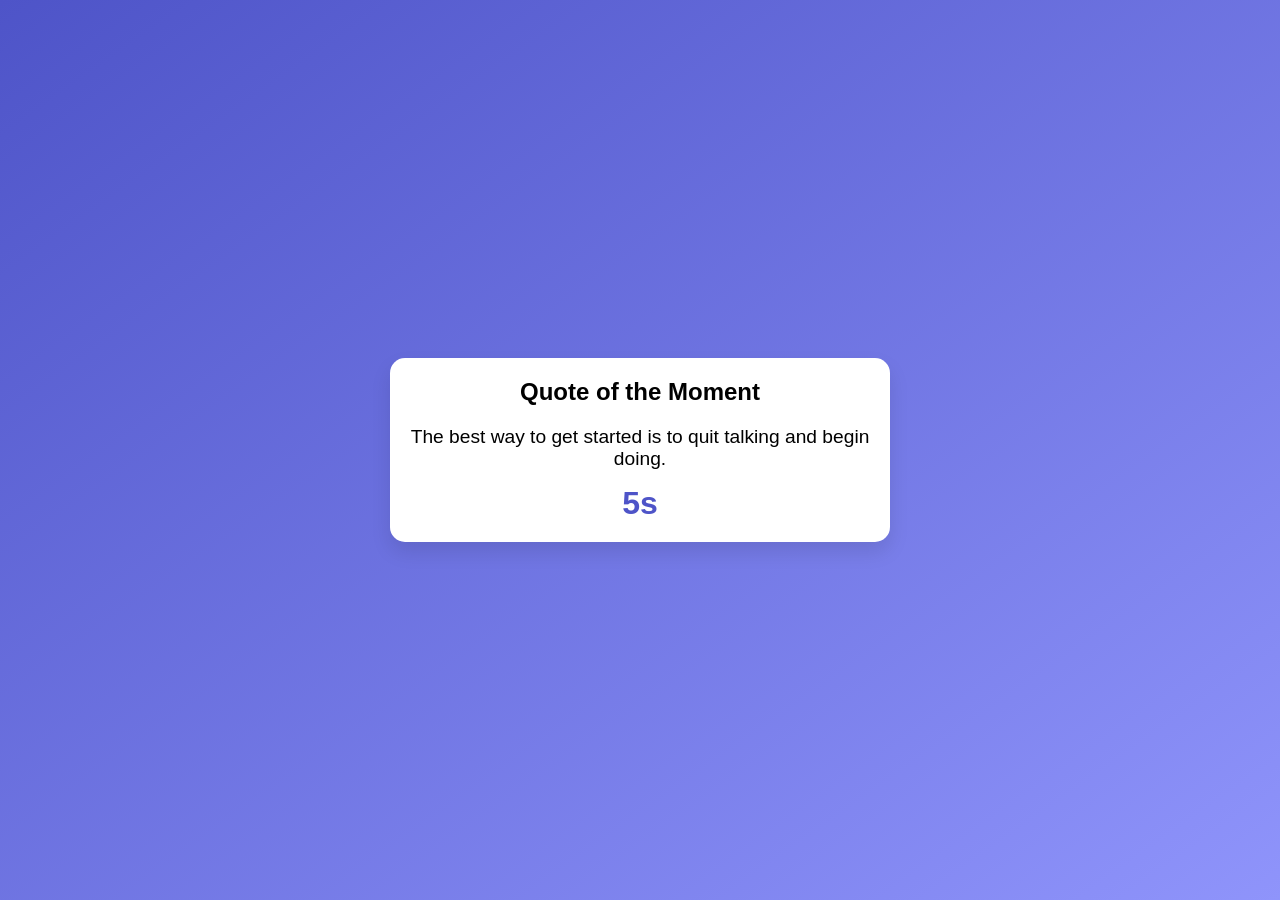
<file: javascript10/countdown/index.html>
<!DOCTYPE html>
<html lang="en">
  <head>
    <meta charset="UTF-8" />
    <meta name="viewport" content="width=device-width, initial-scale=1.0" />
    <title>Document</title>
  </head>
  <body>
    <style>
      * {
        box-sizing: border-box;
        margin: 0;
        padding: 0;
      }
      body {
        display: flex;
        justify-content: center;
        align-items: center;
        height: 100vh;
        background: linear-gradient(145deg, #4e54c8, #8f94fb);
        font-family: Arial, sans-serif;
      }
      .slider {
        background: white;
        padding: 20px;
        border-radius: 15px;
        text-align: center;
        box-shadow: 0 10px 20px rgba(0, 0, 0, 0.1);
        width: 80%;
        max-width: 500px;
      }
      h2 {
        margin-bottom: 20px;
        font-size: 1.5rem;
      }
      p {
        font-size: 1.2rem;
        margin-bottom: 15px;
      }
      .countdown {
        font-size: 2rem;
        font-weight: bold;
        color: #4e54c8;
      }
    </style>

    <div class="slider">
      <h2>Quote of the Moment</h2>
      <p id="quote"></p>
      <div class="countdown" id="timer"></div>
    </div>

    <script>
      const quotes = [
        "The best way to get started is to quit talking and begin doing.",
        "Success is not final; failure is not fatal: It is the courage to continue that counts.",
        "Don't watch the clock; do what it does. Keep going.",
        "Your time is limited, so don't waste it living someone else's life.",
        "Believe you can and you're halfway there.",
      ];

      let currentQuoteIndex = 0;
      let countdownTime = 5; // seconds

      function showQuote() {
        document.getElementById("quote").textContent =
          quotes[currentQuoteIndex];
        let timeLeft = countdownTime; //5

        const timer = setInterval(() => {
          document.getElementById("timer").textContent = timeLeft + "s";
          timeLeft--;

          if (timeLeft < 0) {
            clearInterval(timer);
            currentQuoteIndex = (currentQuoteIndex + 1) % quotes.length;
            showQuote();
          }
        }, 1000);
      }
      showQuote();
    </script>
  </body>
</html>
</file>
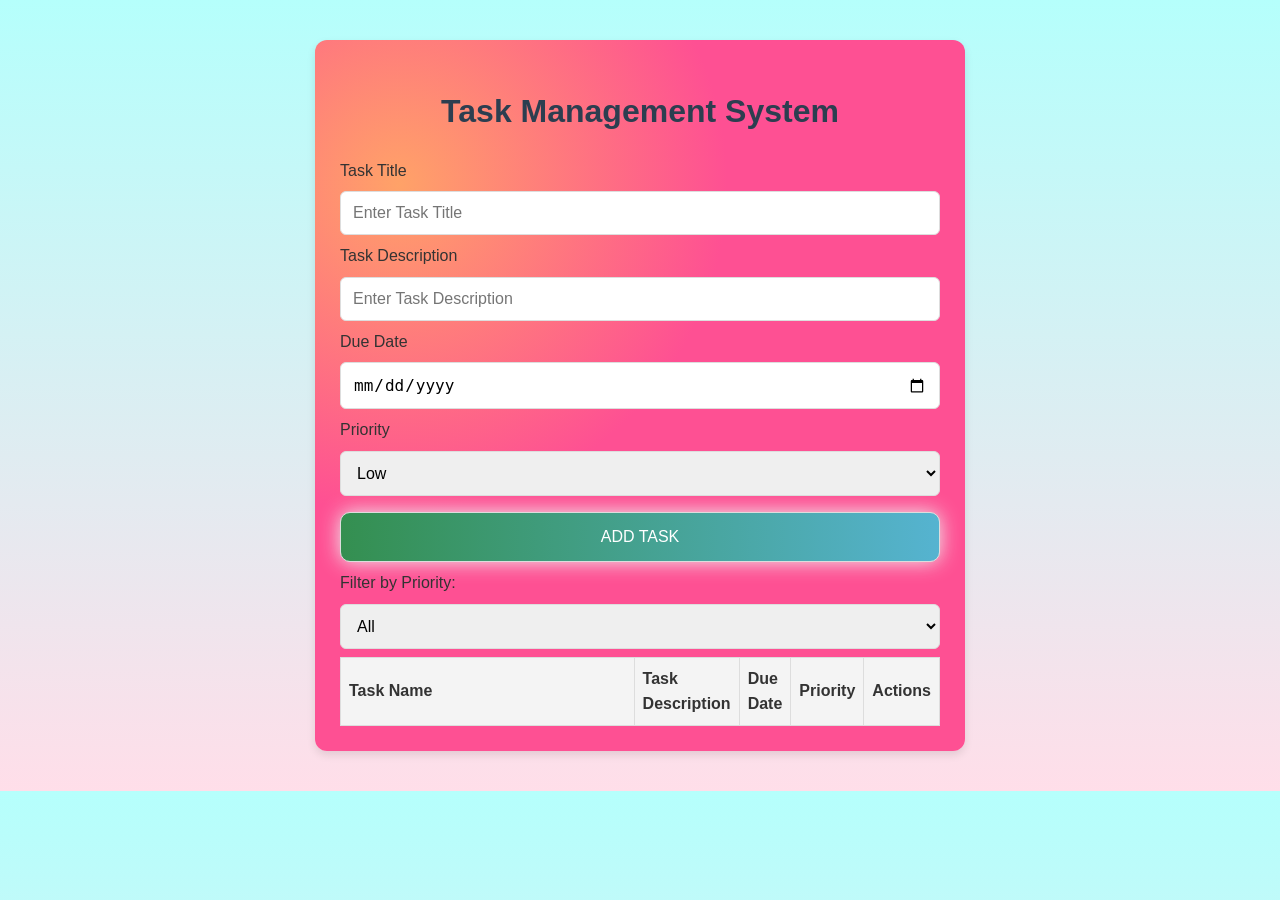
<file: javascript10/Practical Exam/index.html>
<!DOCTYPE html>
<html lang="en">
  <head>
    <meta charset="UTF-8" />
    <meta name="viewport" content="width=device-width, initial-scale=1.0" />
    <title>Task Management System</title>
    <style>
      /* Add your styles here */
      body {
        font-family: "Segoe UI", Tahoma, Geneva, Verdana, sans-serif;
        margin: 0;
        padding: 20px;
        background-color: #ffdee9;
        background-image: linear-gradient(0deg, #ffdee9 0%, #b5fffc 100%);
        color: #333;
        line-height: 1.6;
      }

      #task-container {
        max-width: 600px;
        margin: 20px auto;
        padding: 25px;
        background-image: radial-gradient(
          circle farthest-corner at 12.9% 20.3%,
          rgba(255, 162, 104, 1) 0%,
          rgba(254, 80, 147, 1) 41%
        );
        border-radius: 12px;
        box-shadow: 0 4px 8px rgba(0, 0, 0, 0.1);
      }

      h1 {
        text-align: center;
        color: #2c3e50;
        margin-bottom: 20px;
      }

      input,
      select,
      button {
        padding: 12px;
        margin: 8px 0;
        width: 100%;
        box-sizing: border-box;
        border: 1px solid #ddd;
        border-radius: 6px;
        font-size: 16px;
        transition: all 0.3s ease;
      }

      input:focus,
      select:focus {
        outline: none;
        border-color: #4caf50;
        box-shadow: 0 0 0 2px rgba(76, 175, 80, 0.2);
      }

      button {
        background-image: linear-gradient(
          to right,
          #348f50 0%,
          #56b4d3 51%,
          #348f50 100%
        );
        padding: 15px 45px;
        text-align: center;
        text-transform: uppercase;
        transition: 0.5s;
        background-size: 200% auto;
        color: white;
        box-shadow: 0 0 20px #eee;
        border-radius: 10px;
        display: block;
      }

      button:hover {
        background-position: right center;
        color: #fff;
        text-decoration: none;
      }

      #task-list {
        list-style-type: none;
        padding: 0;
        margin-top: 20px;
      }

      table,
      th,
      td {
        width: 100%;
        border: 1px solid #ddd;
        border-collapse: collapse;
      }

      th,
      td {
        padding: 8px;
        text-align: left;
      }

      th {
        background-color: #f4f4f4;
      }

      .priority-label {
        font-size: 12px;
        font-weight: bold;
        padding: 3px 8px;
        border-radius: 10px;
        margin-left: 10px;
        color: white;
      }

      .high .priority-label {
        background-color: #f44336;
      }

      .medium .priority-label {
        background-color: #ffc107;
        color: #333;
      }

      .low .priority-label {
        background-color: #4caf50;
      }
    </style>
  </head>

  <body>
    <div id="task-container">
      <h1>Task Management System</h1>
      <form id="form">
        <label for="task-title">Task Title</label><br />
        <input
          type="text"
          id="task-title"
          placeholder="Enter Task Title"
          required
        /><br />

        <label for="task-description">Task Description</label><br />
        <input
          type="text"
          id="task-description"
          placeholder="Enter Task Description"
        /><br />

        <label for="task-due-date">Due Date</label><br />
        <input type="date" id="task-due-date" required /><br />

        <label for="task-priority">Priority</label><br />
        <select id="task-priority" required>
          <option value="low">Low</option>
          <option value="medium">Medium</option>
          <option value="high">High</option></select
        ><br />

        <button type="submit">Add Task</button>
      </form>

      <!-- Filter Tasks by Priority -->
      <div>
        <label for="filter-priority">Filter by Priority: </label>
        <select id="filter-priority">
          <option value="all">All</option>
          <option value="low">Low</option>
          <option value="medium">Medium</option>
          <option value="high">High</option>
        </select>
      </div>

      <table>
        <thead>
          <tr>
            <th>Task Name</th>
            <th>Task Description</th>
            <th>Due Date</th>
            <th>Priority</th>
            <th>Actions</th>
          </tr>
        </thead>
        <tbody>
          <!-- Tasks will be appended here -->
        </tbody>
      </table>
    </div>
    <script src="index.js"></script>
  </body>
</html>
</file>
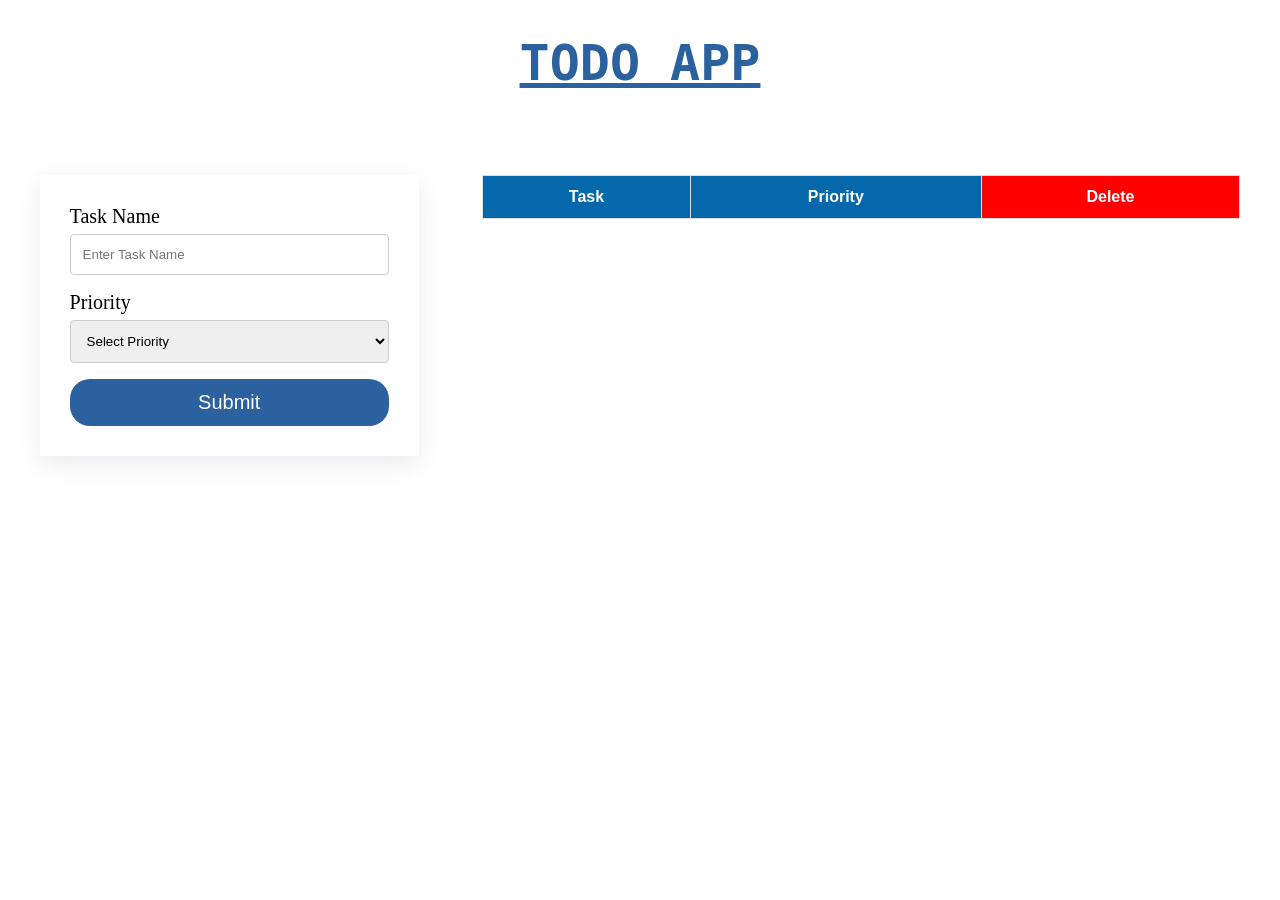
<file: javascript10/Task 3(DOM)/index.html>
<!DOCTYPE html>
<html lang="en">
  <head>
    <meta charset="UTF-8" />
    <meta http-equiv="X-UA-Compatible" content="IE=edge" />
    <meta name="viewport" content="width=device-width, initial-scale=1.0" />
    <title>U2C3</title>
    <link rel="stylesheet" href="index.css" />
  </head>
  <body>
    <!-- Dont make any changes here -->
    <h1>TODO App</h1>

    <div>
      <!-- ***** We are using form here  ****  -->
      <form id="form">
        <label for="">Task Name</label><br />
        <input id="task" type="text" placeholder="Enter Task Name" /><br />
        <label for="">Priority </label><br />
        <select id="priority">
          <option value="">Select Priority</option>
          <option value="High">High</option>
          <option value="Low">Low</option>
        ><br />
        <input type="submit" />
      </form>
      <table>
        <!-- Dont change order of columns -->
        <thead>
          <tr>
            <th>Task</th>
            <th>Priority</th>
            <th style="background-color: red;">Delete</th>
          </tr>
        </thead>
        <tbody>
        <!-- Append your output to tbody -->
        </tbody>
      </table>
    </div>
    
<script src="index.js"></script>


  </body>
</html>
</file>
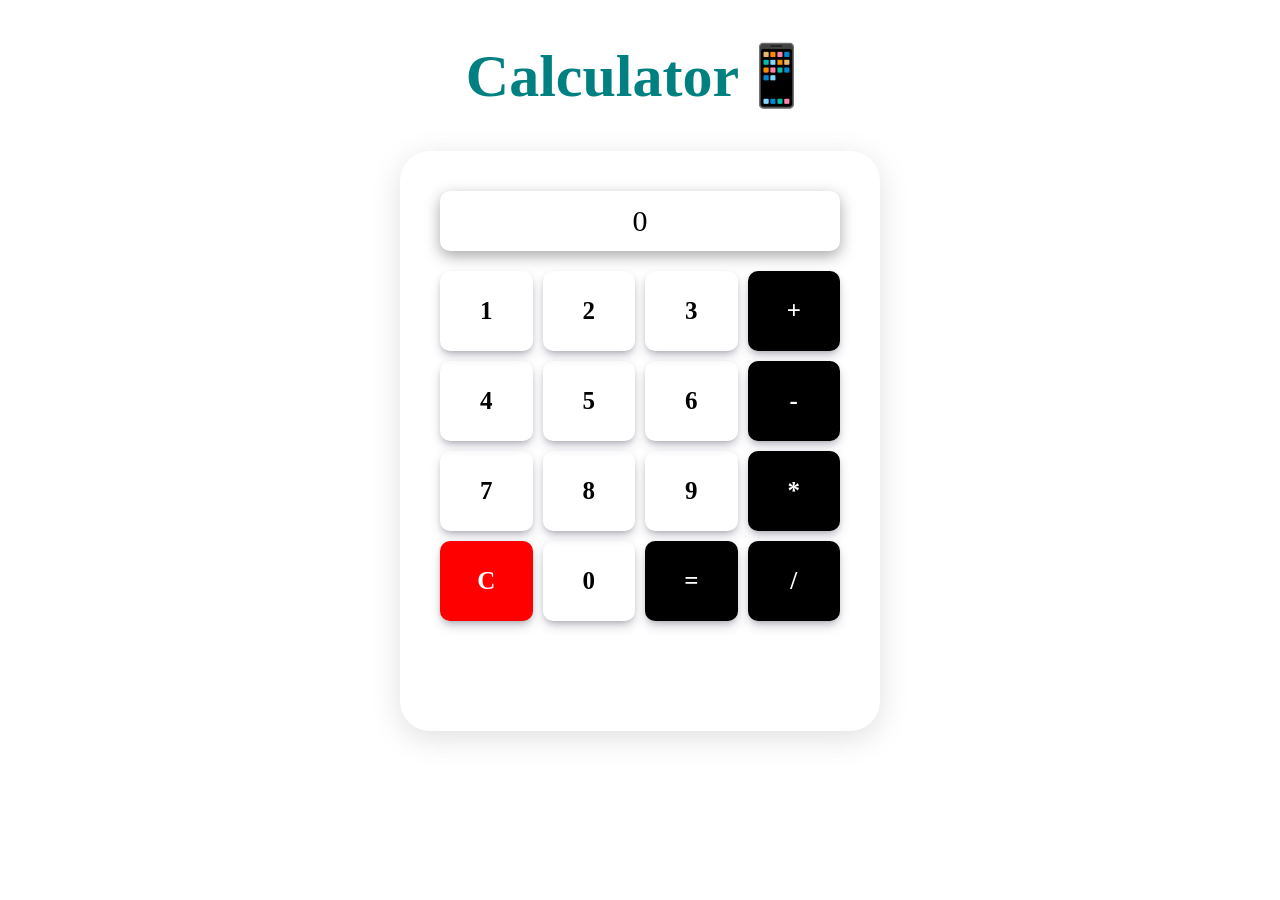
<file: javascript10/UDF/claculater/index.html>
<!DOCTYPE html>
<html lang="en">
  <head>
    <meta charset="UTF-8" />
    <meta http-equiv="X-UA-Compatible" content="IE=edge" />
    <meta name="viewport" content="width=device-width, initial-scale=1.0" />
    <title>Document</title>
    <link rel="stylesheet" href="index.css" />
  </head>
  <body>
    <h1>Calculator📱</h1>
    <div id="calculator">
      <div id="display"></div>
      <div id="keyboard">
        <div>1</div>
        <div>2</div>
        <div>3</div>
        <div class="black">+</div>
        <div>4</div>
        <div>5</div>
        <div>6</div>
        <div class="black">-</div>
        <div>7</div>
        <div>8</div>
        <div>9</div>
        <div class="black">*</div>
        <div class="red">C</div>
        <div>0</div>
        <div class="black">=</div>
        <div class="black">/</div>
      </div>
    </div>
    <script src="index.js"></script>
  </body>
</html>
</file>
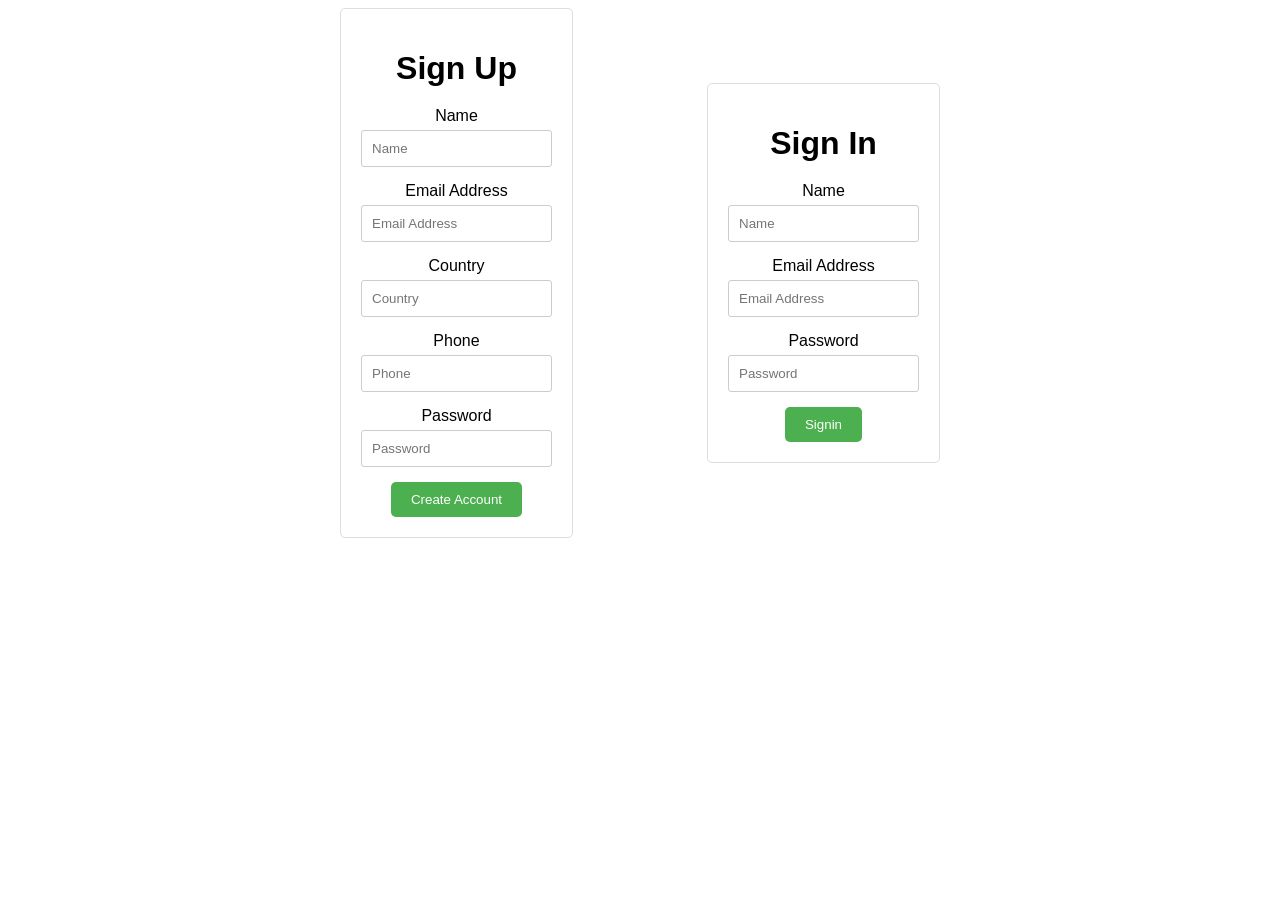
<file: javascript10/UDF/Task 1 (DOM)/index.html>
<!DOCTYPE html>
<html lang="en">
  <head>
    <meta charset="UTF-8" />
    <meta name="viewport" content="width=device-width, initial-scale=1.0" />
    <title>Signup & Signin Forms</title>
    <link rel="stylesheet" href="styles.css" />
  </head>
  <body>
    <div class="container">
      <form id="signup" class="form">
        <h1>Sign Up</h1>
        <div class="input-group">
          <label for="name">Name</label>
          <input
            type="text"
            id="name"
            name="name"
            placeholder="Name"
            required
          />
        </div>
        <div class="input-group">
          <label for="email">Email Address</label>
          <input
            type="email"
            id="email"
            name="email"
            placeholder="Email Address"
            required
          />
        </div>
        <div class="input-group">
          <label for="country">Country</label>
          <input
            type="text"
            id="country"
            name="country"
            placeholder="Country"
            required
          />
        </div>
        <div class="input-group">
          <label for="phone">Phone</label>
          <input
            type="tel"
            id="phone"
            name="phone"
            placeholder="Phone"
            required
          />
        </div>
        <div class="input-group">
          <label for="password">Password</label>
          <input
            type="password"
            id="password"
            name="password"
            placeholder="Password"
            required
          />
        </div>
        <button type="submit">Create Account</button>
      </form>

      <form id="signin" class="form">
        <h1>Sign In</h1>
        <div class="input-group">
          <label for="signin-name">Name</label>
          <input
            type="text"
            id="signin-name"
            name="username"
            placeholder="Name"
            required
          />
        </div>
        <div class="input-group">
          <label for="signin-email">Email Address</label>
          <input
            type="email"
            id="signin-email"
            name="email"
            placeholder="Email Address"
            required
          />
        </div>
        <div class="input-group">
          <label for="signin-password">Password</label>
          <input
            type="password"
            id="signin-password"
            name="password"
            placeholder="Password"
            required
          />
        </div>
        <button type="submit">Signin</button>
      </form>
    </div>
  </body>
  <script src="./index.js"></script>
</html>
</file>
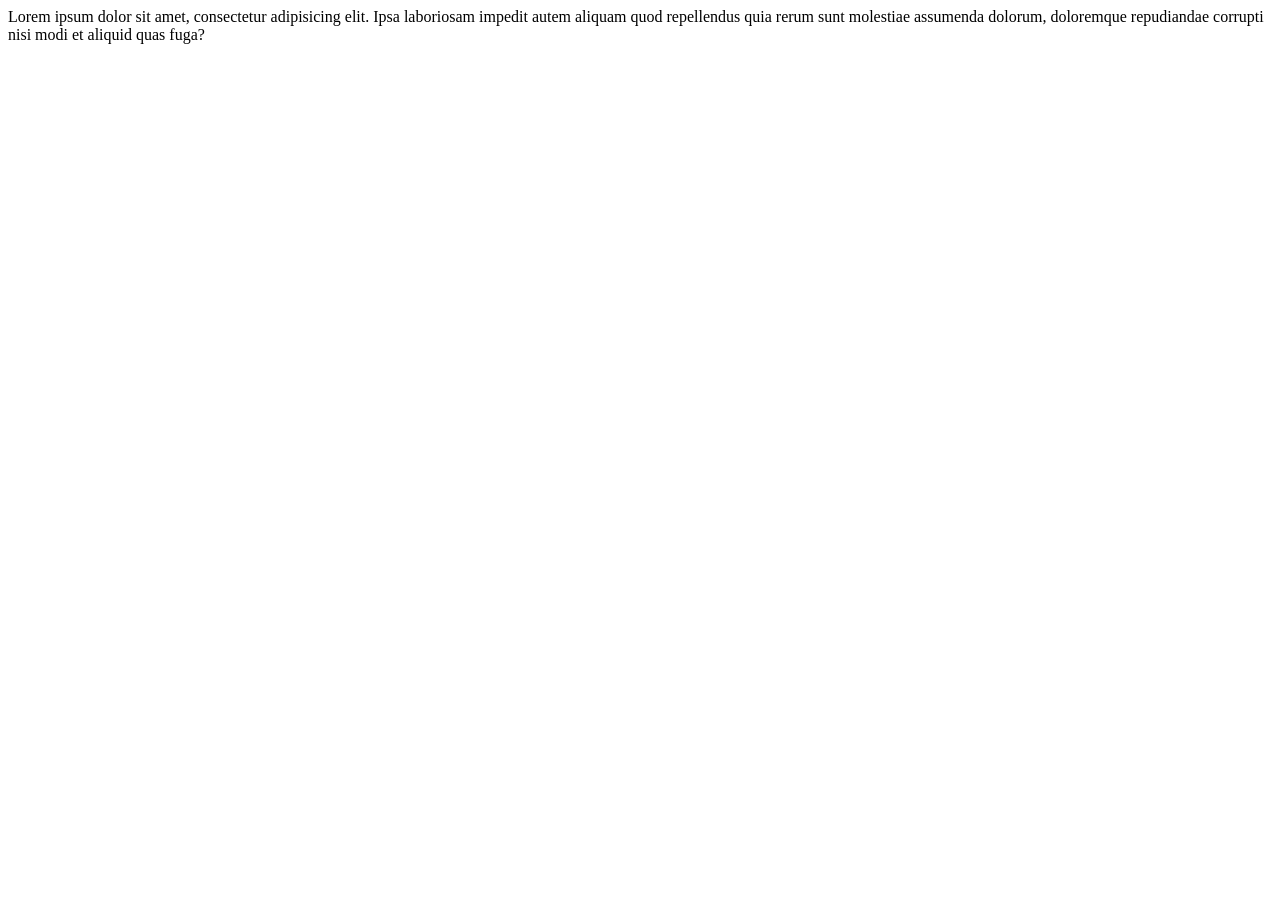
<file: javascript10/Basic calculation/Q11.html>
<!DOCTYPE html>
<html lang="en">
  <head>
    <meta charset="UTF-8" />
    <meta name="viewport" content="width=device-width, initial-scale=1.0" />
    <title>Document</title>
  </head>
  <body>
    Lorem ipsum dolor sit amet, consectetur adipisicing elit. Ipsa laboriosam
    impedit autem aliquam quod repellendus quia rerum sunt molestiae assumenda
    dolorum, doloremque repudiandae corrupti nisi modi et aliquid quas fuga?
    <script src="Q11.js"></script>
  </body>
</html>
</file>
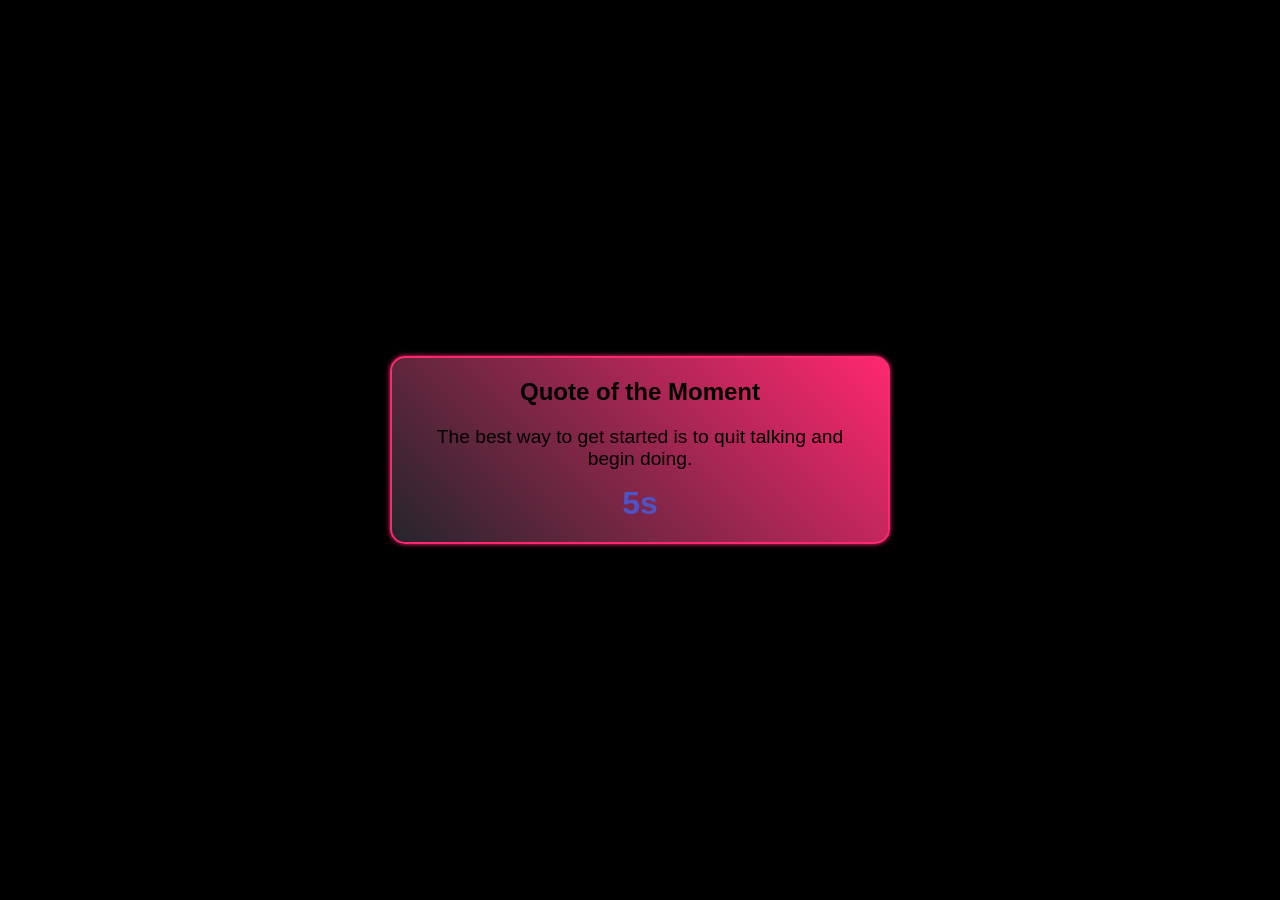
<file: javascript10/countdown/countdown.html>
<!DOCTYPE html>
<html lang="en">
  <head>
    <meta charset="UTF-8" />
    <meta name="viewport" content="width=device-width, initial-scale=1.0" />
    <title>Document</title>
  </head>
  <body>
    <style>
      * {
        box-sizing: border-box;
        margin: 0;
        padding: 0;
      }
      body {
        display: flex;
        justify-content: center;
        align-items: center;
        height: 100vh;
        background: black;
        font-family: Arial, sans-serif;
      }
      .slider {
        background: linear-gradient(45deg, #25252b, #ff2770);
        padding: 20px;
        border-radius: 15px;
        text-align: center;
        box-shadow: 0 10px 20px rgba(0, 0, 0, 0.1);
        width: 80%;
        max-width: 500px;
        box-shadow: 0 0 5px #ff2770;
        border: 2px solid #ff2770;
      }
      h2 {
        margin-bottom: 20px;
        font-size: 1.5rem;
      }
      p {
        font-size: 1.2rem;
        margin-bottom: 15px;
      }
      .countdown {
        font-size: 2rem;
        font-weight: bold;
        color: #4e54c8;
      }
    </style>
    <div class="slider">
      <h2>Quote of the Moment</h2>
      <p id="quote"></p>
      <div class="countdown" id="timer"></div>
    </div>

    <script>
      const quotes = [
        "The best way to get started is to quit talking and begin doing.",
        "Success is not final; failure is not fatal: It is the courage to continue that counts.",
        "Don't watch the clock; do what it does. Keep going.",
        "Your time is limited, so don't waste it living someone else's life.",
        "Believe you can and you're halfway there.",
      ];

      let currentQuoteIndex = 0;
      let countdownTime = 5; // seconds

      function showQuote() {
        document.getElementById("quote").textContent =
          quotes[currentQuoteIndex];
        let timeLeft = countdownTime; //5

        const timer = setInterval(() => {
          document.getElementById("timer").textContent = timeLeft + "s";
          timeLeft--;

          if (timeLeft < 0) {
            clearInterval(timer);
            currentQuoteIndex = (currentQuoteIndex + 1) % quotes.length;
            showQuote();
          }
        }, 1000);
      }
      showQuote();
    </script>
  </body>
</html>
</file>
<file: javascript10/Task 3(DOM)/index.css>
div {
  display: flex;
  justify-content: space-around;
}
form {
  margin: 0 auto;
  margin-top: 50px;
  width: 30%;
  box-shadow: rgba(149, 157, 165, 0.2) 0px 8px 24px;
  padding: 30px;
}

label {
  font-size: 20px;
}

table {
  font-family: Arial, Helvetica, sans-serif;
  border-collapse: collapse;
  width: 60%;
  margin: auto;
  margin-top: 50px;
  text-align: center;
}

table td,
table th {
  border: 1px solid #ddd;
  padding: 8px;
  text-align: center;
}

table tr:nth-child(even) {
  background-color: #8caacf;
}

table tr:hover {
  background-color: #ddd;
}

table th {
  padding-top: 12px;
  padding-bottom: 12px;
  text-align: left;
  background-color: #0468aa;
  color: white;
  text-align: center;
}

* {
  box-sizing: border-box;
}

input[type="text"],
select,
textarea {
  width: 100%;
  padding: 12px;
  border: 1px solid #ccc;
  border-radius: 4px;
  box-sizing: border-box;
  margin-top: 6px;
  margin-bottom: 16px;
  resize: vertical;
}

input[type="submit"] {
  background-color: #2b619e;
  color: white;
  padding: 12px 20px;
  border: none;
  border-radius: 20px;
  cursor: pointer;
  width: 100%;
  font-size: 20px;
}

input[type="submit"]:hover {
  background-color: #3973b6;
}

h1 {
  text-align: center;
  font-size: 50px;
  text-transform: uppercase;
  font-family: monospace;
  color: #2b619e;
  text-decoration: underline;
}
</file>
<file: javascript10/UDF/claculater/index.css>
h1 {
  text-align: center;
  font-size: 60px;
  color: teal;
}

#calculator {
  height: 500px;
  width: 400px;
  box-shadow: rgba(100, 100, 111, 0.2) 0px 7px 29px 0px;
  margin: auto;
  padding: 40px;
  border-radius: 30px;
}

#display {
  height: 60px;
  width: 100%;
  box-shadow: rgba(0, 0, 0, 0.35) 0px 5px 15px;
  margin: auto;
  border-radius: 10px;
}

#keyboard {
  display: grid;
  grid-template-columns: repeat(4, 1fr);
  grid-template-rows: repeat(4, 80px);
  gap: 10px;
  margin-top: 20px;
}

#keyboard > div {
  box-shadow: rgba(50, 50, 93, 0.25) 0px 6px 12px -2px,
    rgba(0, 0, 0, 0.3) 0px 3px 7px -3px;
  border-radius: 10px;
  font-size: 25px;
  font-weight: bold;
  display: flex;
  justify-content: center;
  align-items: center;
}

#keyboard > div:hover {
  background-color: teal;
}

.black {
  background-color: black;
  color: white;
}

.red {
  background-color: red;
  color: white;
}
#display {
  font-size: 30px;
  display: flex;
  align-items: center;
  justify-content: center;
}
</file>
<file: javascript10/UDF/Task 1 (DOM)/styles.css>
body {
  font-family: sans-serif;
}

.container {
  display: flex;
  justify-content: space-between;
  align-items: center;
  width: 600px;
  margin: 0 auto;
}
form {
  padding: 20px;
  border: 1px solid #ddd;
  border-radius: 5px;
  text-align: center;
}

.form h1 {
  margin-bottom: 20px;
}

.input-group {
  margin-bottom: 15px;
}

.input-group label {
  display: block;
  margin-bottom: 5px;
}

.input-group input {
  width: 100%;
  padding: 10px;
  border: 1px solid #ccc;
  border-radius: 3px;
  box-sizing: border-box;
}

.form button {
  background-color: #4caf50;
  color: white;
  padding: 10px 20px;
  border: none;
  border-radius: 5px;
  cursor: pointer;
}

.form button:hover {
  background-color: #3e8e41;
}
</file>
